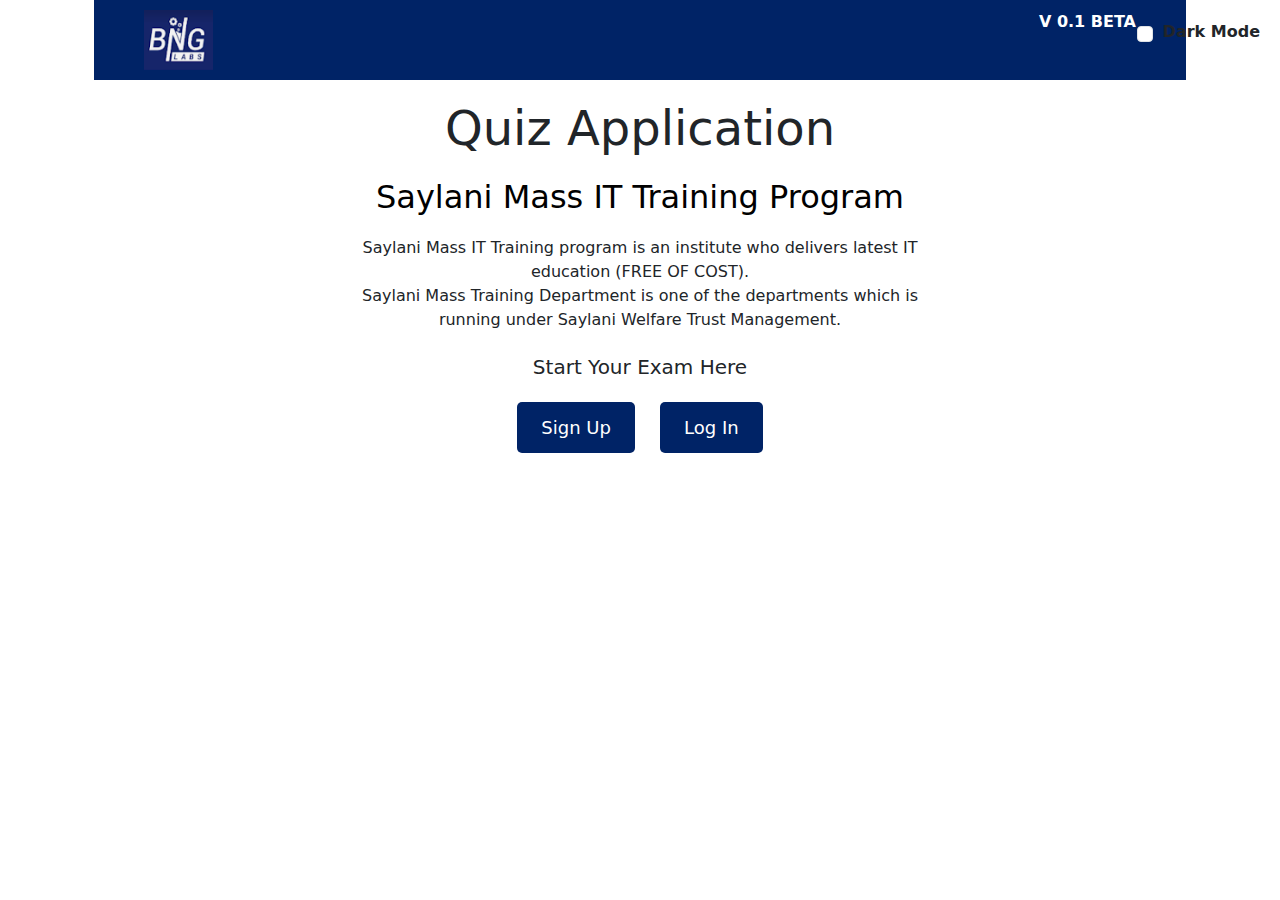
<file: index.html>
<!DOCTYPE html>
<html lang="en">
  <head>
    <meta charset="UTF-8" />
    <meta name="viewport" content="width=device-width, initial-scale=1.0" />
    <title>Quiz Application</title>
    <link rel="stylesheet" href="style.css" />
    <link
      href="https://cdn.jsdelivr.net/npm/bootstrap@5.3.3/dist/css/bootstrap.min.css"
      rel="stylesheet"
      integrity="sha384-QWTKZyjpPEjISv5WaRU9OFeRpok6YctnYmDr5pNlyT2bRjXh0JMhjY6hW+ALEwIH"
      crossorigin="anonymous"
    />
    <style>
      /* Light Theme */
      body.light-theme {
        background-color: #ffffff;
        color: #000000;
      }
      .light-theme .btn1 {
        background-color: #007bff;
        color: #ffffff;
      }

      /* Dark Theme */
      body.dark-theme {
        background-color: #121212;
        color: #ffffff;
      }
      .dark-theme .btn1 {
        background-color: #444444;
        color: #ffffff;
      }

      .theme-switch {
        position: absolute;
        top: 20px;
        right: 20px;
        display: flex;
        align-items: center;
      }

      .theme-switch label {
        margin-left: 10px;
        font-weight: bold;
      }
    </style>
  </head>
  <body>
    <div class="theme-switch">
      <input
        type="checkbox"
        id="theme-toggle"
        class="form-check-input"
        title="Toggle Theme"
      />
      <label for="theme-toggle">Dark Mode</label>
    </div>

    <div class="container">
      <div class="container-fluid main">
        <div class="header">
          <div class="logo">
            <img src="images/Screenshot 2024-12-04 124704.png" alt="" />
          </div>
          <div class="version">V 0.1 BETA</div>
        </div>
        <div class="content">
          <h1>Quiz Application</h1>
          <h2>Saylani Mass IT Training Program</h2>
          <p>
            Saylani Mass IT Training program is an institute who delivers latest
            IT education (FREE OF COST).<br />
            Saylani Mass Training Department is one of the departments which is
            running under Saylani Welfare Trust Management.
          </p>
          <div class="actions">
            <p>Start Your Exam Here</p>
            <div class="buttons">
              <a onclick="" href="sign.html" class="btn1">Sign Up</a>
              <a href="login.html" class="btn1">Log In</a>
            </div>
          </div>
        </div>
      </div>
    </div>
  </body>
  
</html>
</file>
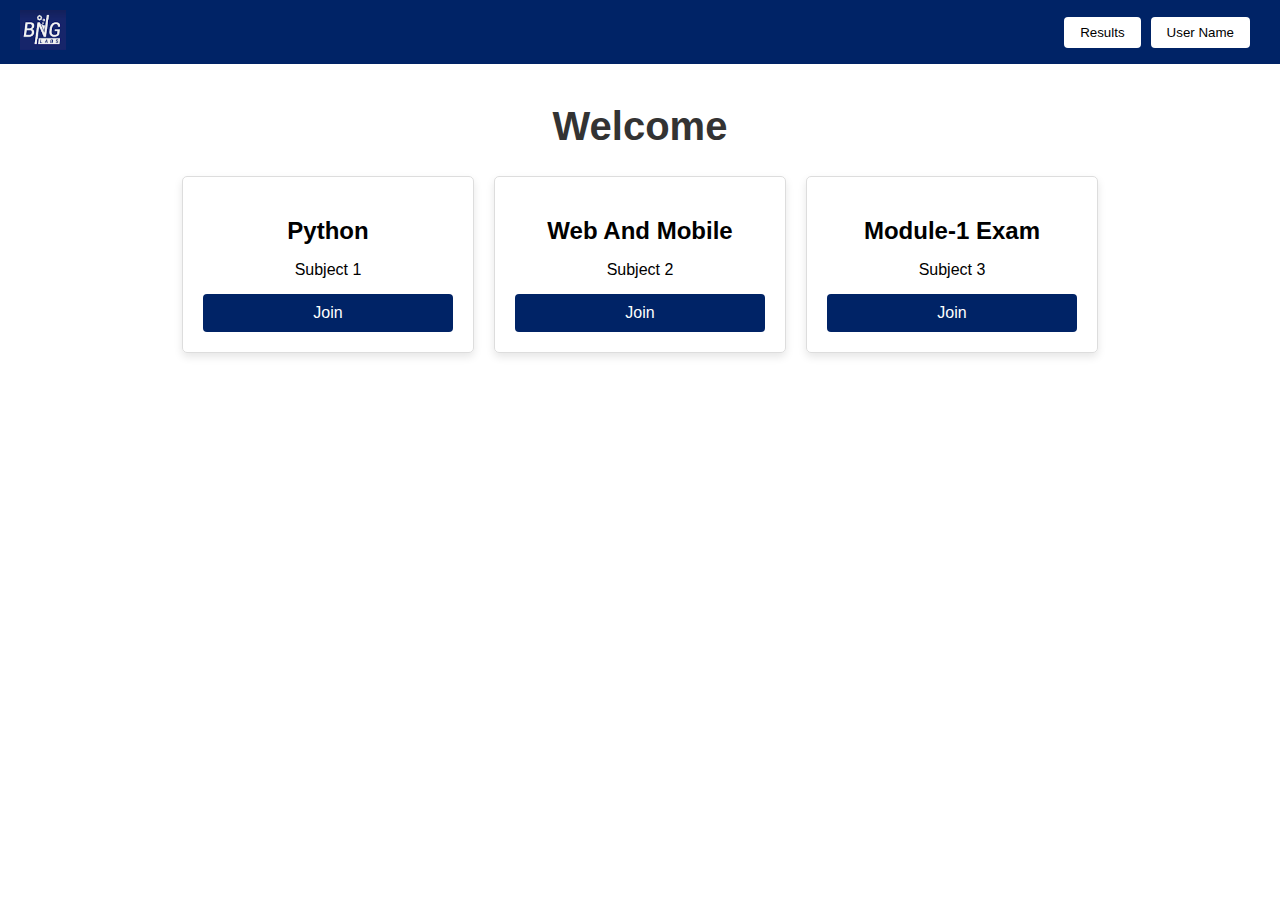
<file: front-page.html>
<!DOCTYPE html>
<html lang="en">
<head>
    <meta charset="UTF-8">
    <meta name="viewport" content="width=device-width, initial-scale=1.0">
    <title>Dashboard</title>
    <link rel="stylesheet" href="front-page.css">
</head>
<body>

    <div class="header">
        <div class="logo">
            <img src="images/Screenshot 2024-12-04 124704.png" alt="BNG Labs Logo">
        </div>
        <div class="head-items">
            <button class="btn1">Results</button>
            <span class="user-name"><button class="btn1">User Name</button></span>
        </div>
    </div>

    <div class="course-container ">
        <h1>Welcome</h1>
        <div class="course-selection">
            <div class="course">
                <h2>Python</h2>
                <p>Subject 1</p>
                <button class="btn">Join</button>
            </div>
            <div class="course">
                <h2>Web And Mobile</h2>
                <p>Subject 2</p>
                <a href="page2.html"><button class="btn">Join</button></a>
            </div>
            <div class="course">
                <h2>Module-1 Exam</h2>
                <p>Subject 3</p>
                <button  class="btn">Join</button>
            </div>
        </div>
    </div>
    

</body>
</html>
</file>
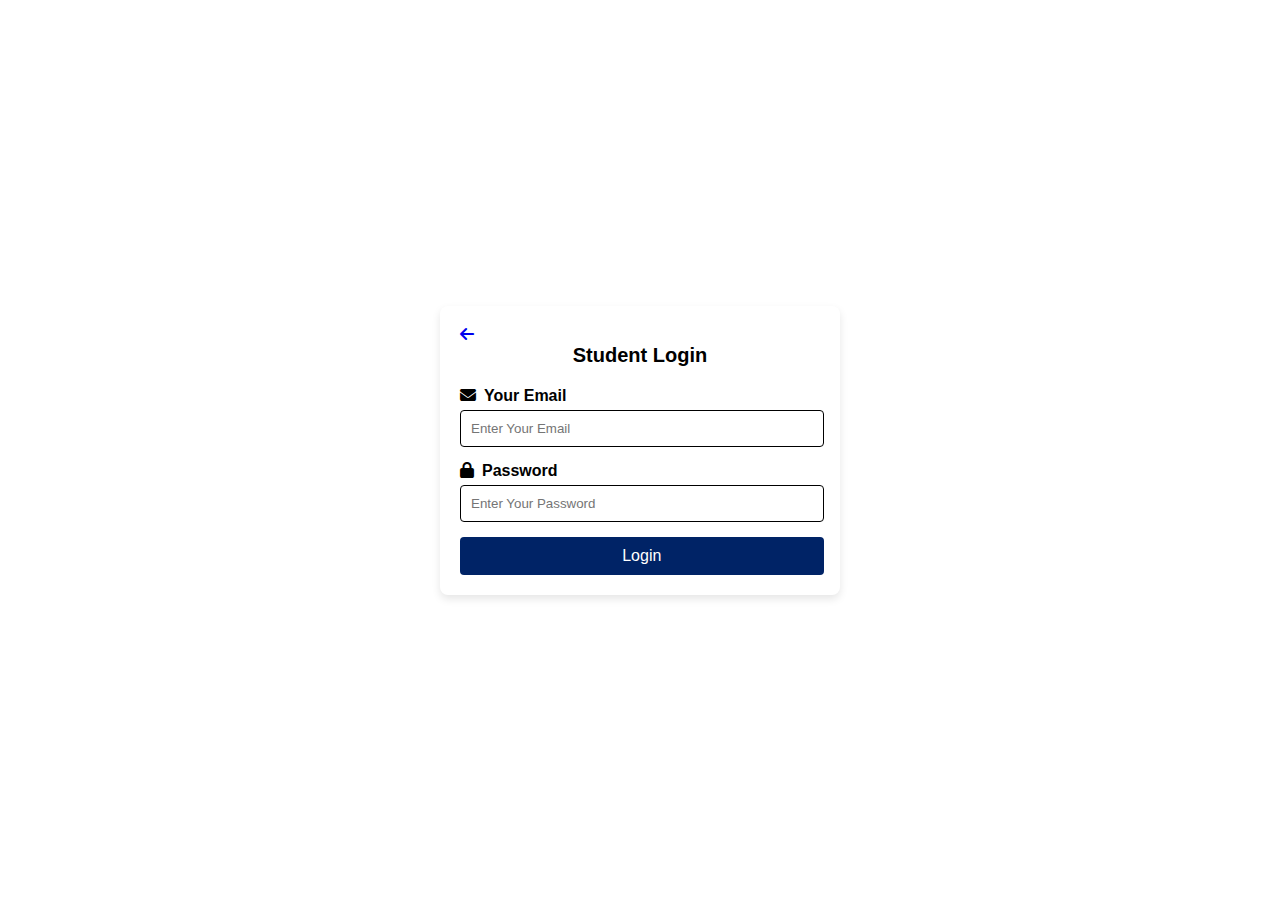
<file: login.html>
<!DOCTYPE html>
<html lang="en">
  <head>
    <meta charset="UTF-8" />
    <meta name="viewport" content="width=device-width, initial-scale=1.0" />
    <title>login page</title>
    <link rel="stylesheet" href="login.css">
    <link rel="stylesheet" href="https://cdnjs.cloudflare.com/ajax/libs/font-awesome/6.7.1/css/all.min.css"/>
  </head>
  <body>
    <div class="form-container">
      <div class="head">
        <a href="index.html"><i class="fa-solid fa-arrow-left"></i></a></i><h2>Student Login</h2>
        <!-- <h2>Student Login</h2> -->
      </div>
      <form action="front-page.html">
        <div class="form-input">
          <label for="email"><i class="fas fa-envelope"></i>Your Email</label>
          <input type="email" id="email" placeholder="Enter Your Email" required>
        </div>
        <div class="form-input">
            <label for="password"><i class="fa-solid fa-lock"></i>Password</label>
            <input type="password" id="password" placeholder="Enter Your Password" required>
          </div>
          <button  type="submit" class="btn">Login</button>
      </form>
    </div>
  </body>
</html>
</file>
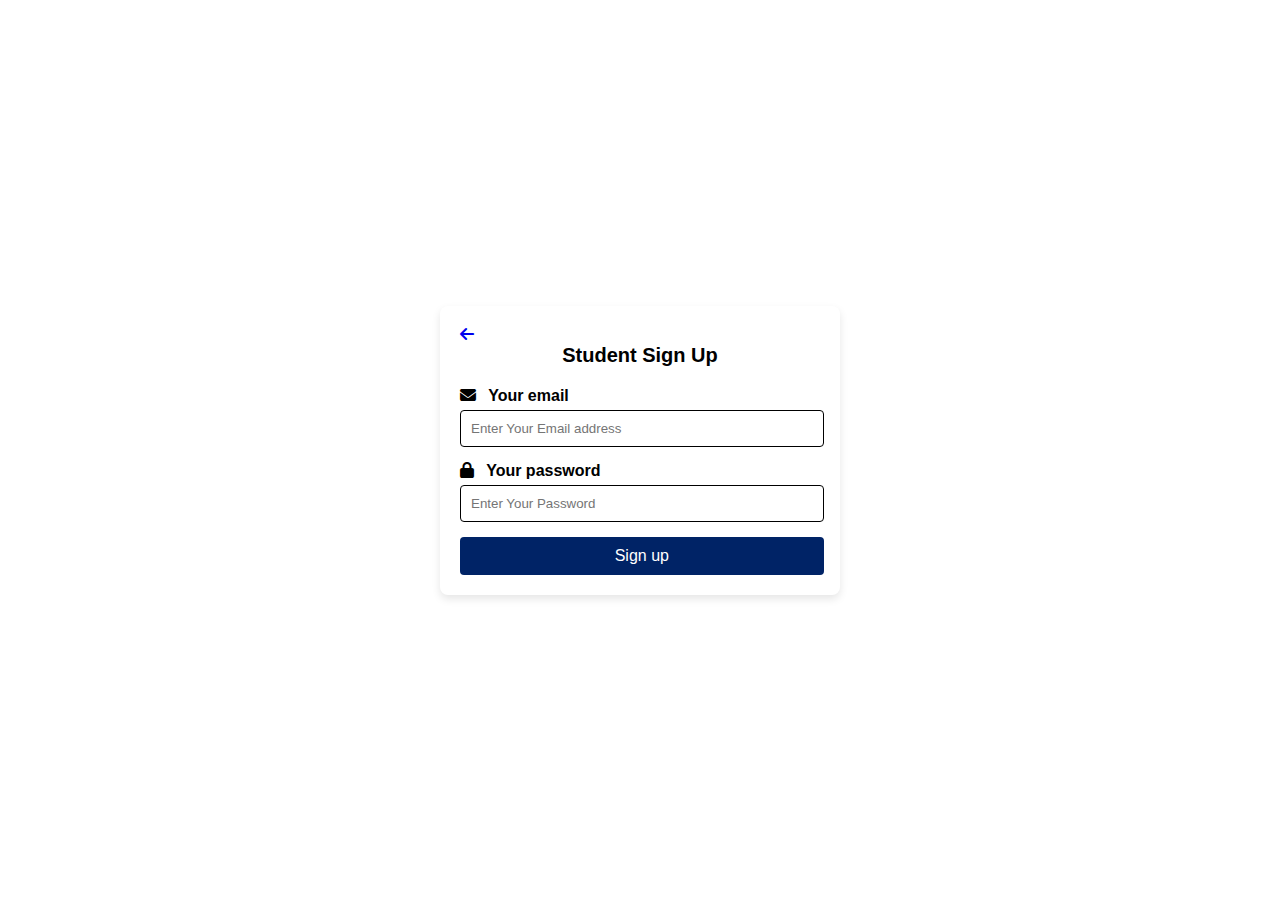
<file: sign.html>
<!DOCTYPE html>
<html lang="en">
<head>
    <meta charset="UTF-8">
    <meta name="viewport" content="width=device-width, initial-scale=1.0">
    <title>Student Registration Form</title>
    <link rel="stylesheet" href="sign.css">
    <link rel="stylesheet" href="https://cdnjs.cloudflare.com/ajax/libs/font-awesome/6.7.1/css/all.min.css"/>
</head>
<body>
    <div  class="form-container">
        <div class="head">
            <a href="index.html"><i class="fa-solid fa-arrow-left"></i></a></i><h2>Student Sign Up</h2>
            <!-- <h2>Student Login</h2> -->
          </div>
     <div class="form-input">
                <label for="email"><i class="fas fa-envelope"></i> Your email</label>
                <input type="email" id="email" placeholder="Enter Your Email address" required>
            </div>
            <div class="form-input">
                <label for="password"><i class="fas fa-lock"></i> Your password</label>
                <input type="password" id="password" placeholder="Enter Your Password" required>
            </div>
            <button  type="submit" class="btn">Sign up</button>
        </form>
    </div>       
  
</body>
</html>
</file>
<file: style.css>
body {
  margin: 0px;
  padding: 0px;
  font-family: Arial, Helvetica, sans-serif;
  background-color: white;
  color: #2c2c54;
}

.main {
  text-align: center;

  width: 100%;
  height: 100%;
}

.header {
  display: flex;
  justify-content: space-between;
  background-color: #002366;
  padding: 10px 20px;
  color: white;
}

.logo img {
  max-height: 60px;
  padding-left: 30px;
}

.version {
  color: white;
  font-weight: bold;
  padding-right: 30px;
}

.content h1 {
  font-size: 48px;
  margin: 20px 0;
}

.content h2 {
  margin: 10px 0;
  color: black;
}

.content p {
  margin: 20px 0;
  max-width: 600px;
  margin-left: auto;
  margin-right: auto;
}

.actions p {
  font-size: 20px;
  margin-bottom: 20px;
}

.buttons .btn1 {
  display: inline-block;
  background-color: #002366;
  color: white;
  padding: 12px 24px;
  text-decoration: none;
  font-size: 18px;
  margin: 0 10px;
  border-radius: 5px;
}

.buttons .btn1:hover {
  background-color: #0a5fb4;
}
</file>
<file: front-page.css>
body {
    margin: 0;
    font-family: Arial, Helvetica, sans-serif;
    background-color: #fff;
}

.header {
    display: flex;
    justify-content: space-between;
    align-items: center;
    background-color: #002366;
    padding: 10px 20px;
    color: white;
}

.logo img {
    max-height: 40px;
}

.head-items {
    display: flex;
    align-items: center;
}

.btn1 {
    background-color: white;
    border: none;
    padding: 8px 16px;
    margin-right: 10px;
    cursor: pointer;
    border-radius: 4px;
    
}

.btn1:hover{
    background-color: #0a5fb4;
}

.icon {
    font-size: 20px;
}

.course-container {
    text-align: center;
    margin: 40px 0;
   
}

h1 {
    font-size: 2.5rem;
    color: #333;
}

.course-selection {
    display: flex;
    justify-content: center;
    gap: 20px;
    margin-top: 20px;
    
    
}

.course {
    border: 1px solid #ddd;
    border-radius: 5px;
    padding: 20px;
    width: 250px;
    text-align: center;
    box-shadow: 0 4px 8px rgba(0, 0, 0, 0.1);
}

.course h2 {
    font-size: 1.5rem;
    margin-bottom: 10px;
}

.course p {
    font-size: 1rem;
    margin-bottom: 15px;
}


.btn {
    width: 100%;
    background-color: #002366;
    color: white;
    padding: 10px;
    border: none;
    border-radius: 4px;
    font-size: 16px;
  }
  
  .btn:hover {
    background-color: #0a5fb4;
  }
</file>
<file: login.css>
body {
  margin: 0px;
  font-family: Arial, Helvetica, sans-serif;
  background-color: white;
  display: flex;
  justify-content: center;
  align-items: center;
  height: 100vh;
}
.form-container {
  background-color: white;
  border-radius: 8px;
  box-shadow: 0 4px 8px rgba(0, 0, 0, 0.1);
  width: 360px;
  padding: 20px;
  margin: auto;
}
.head {
  justify-content: space-between;
  align-items: center;
  margin-bottom: 20px;
}
.head a i {
  text-decoration: none;
}
.head h2 {
  margin: 0;
  font-size: 20px;
  font-weight: bold;

  text-align: center;
}
.form-input {
  margin-bottom: 15px;
}
.form-input label {
  font-weight: bold;
  display: block;
  margin-bottom: 5px;
}

.form-input i {
  margin-right: 8px;
}

.form-input input {
  width: 95%;
  height: 100%;
  padding: 10px;
  border: 1px solid black;
  border-radius: 4px;
}
.btn {
  width: 101%;
  background-color: #002366;
  color: white;
  padding: 10px;
  border: none;
  border-radius: 4px;
  font-size: 16px;
}

.btn:hover {
  background-color: #0a5fb4;
}
</file>
<file: sign.css>
body {
  margin: 0;
  font-family: Arial, Helvetica, sans-serif;
  background-color: white;
  display: flex;
  justify-content: center;
  align-items: center;
  height: 100vh;
  box-sizing: border-box;
}

.form-container {
  background-color: white;
  border-radius: 8px;
  box-shadow: 0 4px 8px rgba(0, 0, 0, 0.1);
  width: 360px;
  padding: 20px;
}

.head {
  justify-content: space-between;
  align-items: center;
  margin-bottom: 20px;
}
.head a i {
  text-decoration: none;
}

.head h2 {
  margin: 0;
  font-size: 20px;
  font-weight: bold;

  text-align: center;
}

.form-input {
  margin-bottom: 15px;
}

.form-input label {
  font-weight: bold;
  display: block;
  margin-bottom: 5px;
}

.form-input i {
  margin-right: 8px;
}

.form-input input {
  width: 95%;
  height: 100%;
  padding: 10px;
  border: 1px solid black;
  border-radius: 4px;
}

.btn {
  width: 101%;
  background-color: #002366;
  color: white;
  padding: 10px;
  border: none;
  border-radius: 4px;
  font-size: 16px;
}

.btn:hover {
  background-color: #0a5fb4;
}
</file>
